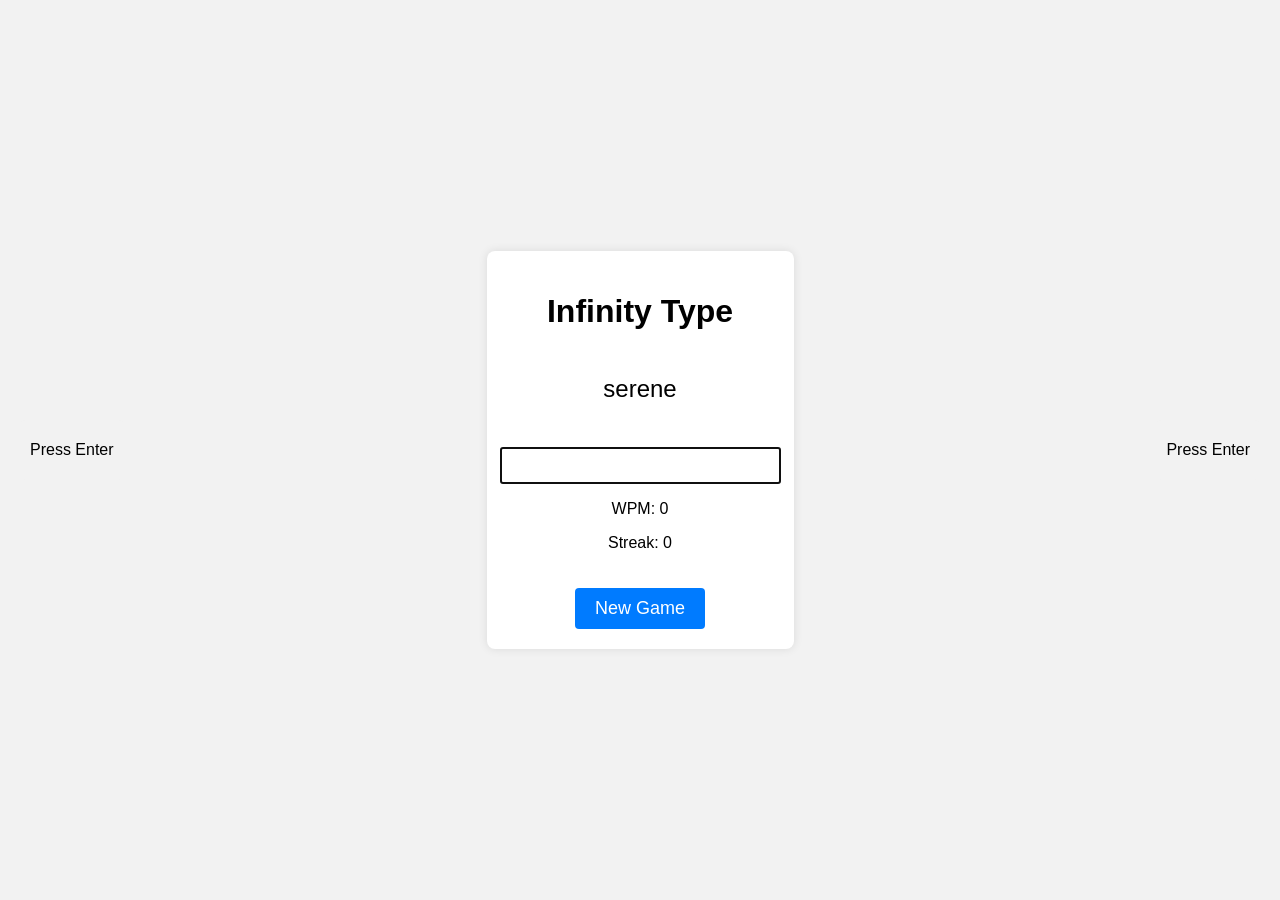
<file: index.html>
<!DOCTYPE html>
<html lang="en">
<head>
    <meta charset="UTF-8">
    <meta name="viewport" content="width=device-width, initial-scale=1.0">
    <title>Infinity Type</title>
    <link rel="stylesheet" href="styles.css">
</head>
<body>
    <div id="game-container">
        <h1 class="zoom">Infinity Type</h1>
        <p id="word-to-type" class="fade-in"></p>
        <input type="text" id="user-input">
        <div id="results">
            <p class="wpm">WPM: <span id="wpm">0</span></p>
            <p class="streak" id="streak">Streak: 0 (Newbie)</p>
        </div>
        <button id="new-game-btn">New Game</button>
    </div>
    <div id="reminder-left" class="pulse-left">
        <p>Press Enter</p>
    </div>
    <div id="reminder-right" class="pulse-right">
        <p>Press Enter</p>
    </div>
    <script src="script.js"></script>
</body>
</html>
</file>
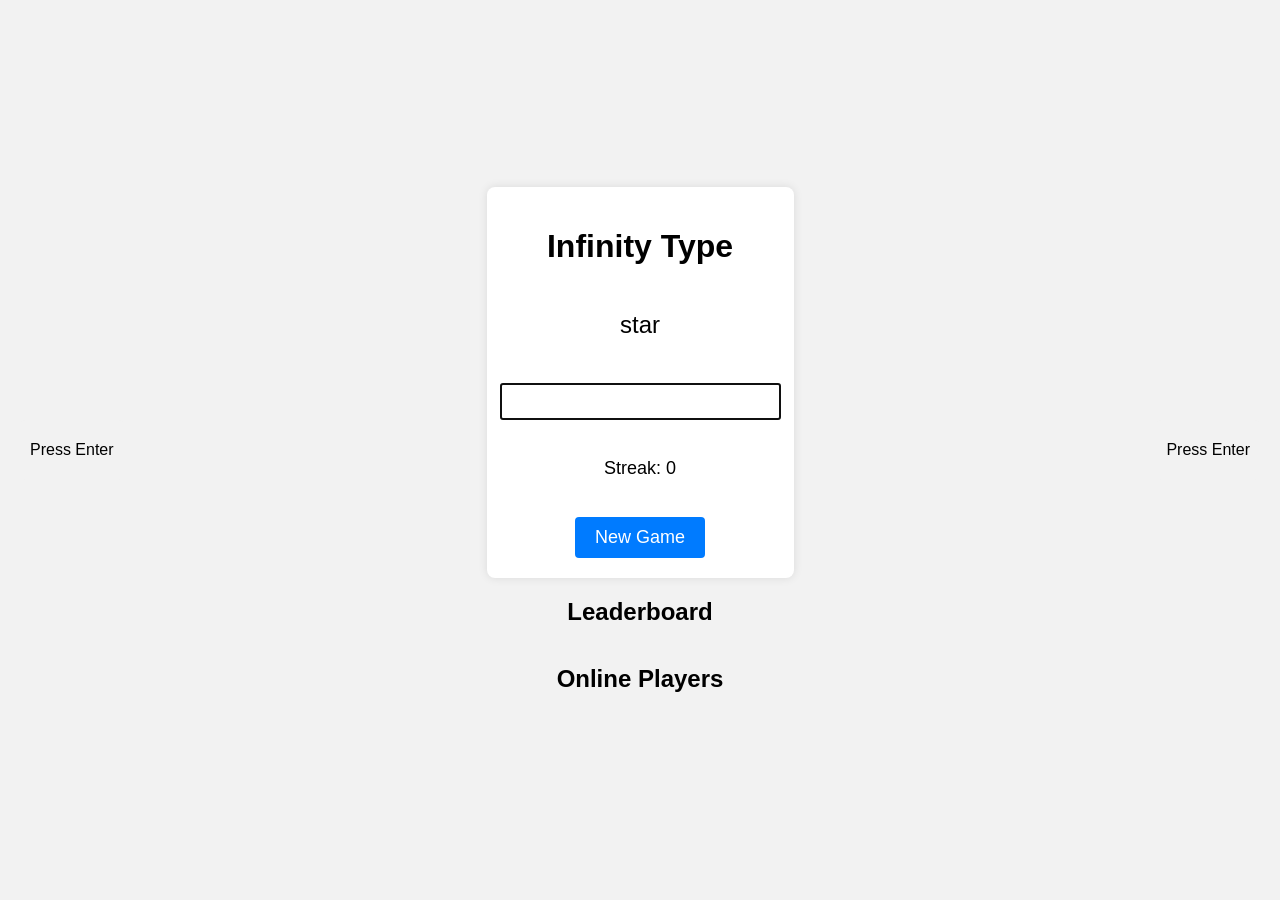
<file: game.html>
<!DOCTYPE html>
<html lang="en">
<head>
    <meta charset="UTF-8">
    <meta name="viewport" content="width=device-width, initial-scale=1.0">
    <title>Infinity Type</title>
    <link rel="stylesheet" href="styles.css">
</head>
<body>
    <div id="game-container">
        <h1 class="zoom">Infinity Type</h1>
        <p id="word-to-type" class="fade-in"></p>
        <input type="text" id="user-input">
        <div id="results" class="results">
            <p class="streak" id="streak">Streak: 0 (Newbie)</p>
        </div>
        <button id="new-game-btn">New Game</button>
    </div>
    <div id="reminder-left" class="pulse-left">
        <p>Press Enter</p>
    </div>
    <div id="reminder-right" class="pulse-right">
        <p>Press Enter</p>
    </div>
    <div id="leaderboard-container">
        <h2>Leaderboard</h2>
        <ul id="leaderboard"></ul>
    </div>
    
    <div id="online-players-container">
        <h2>Online Players</h2>
        <ul id="onlinePlayers"></ul>
    </div>
    <script src="script.js"></script>
</body>
</html>
</file>
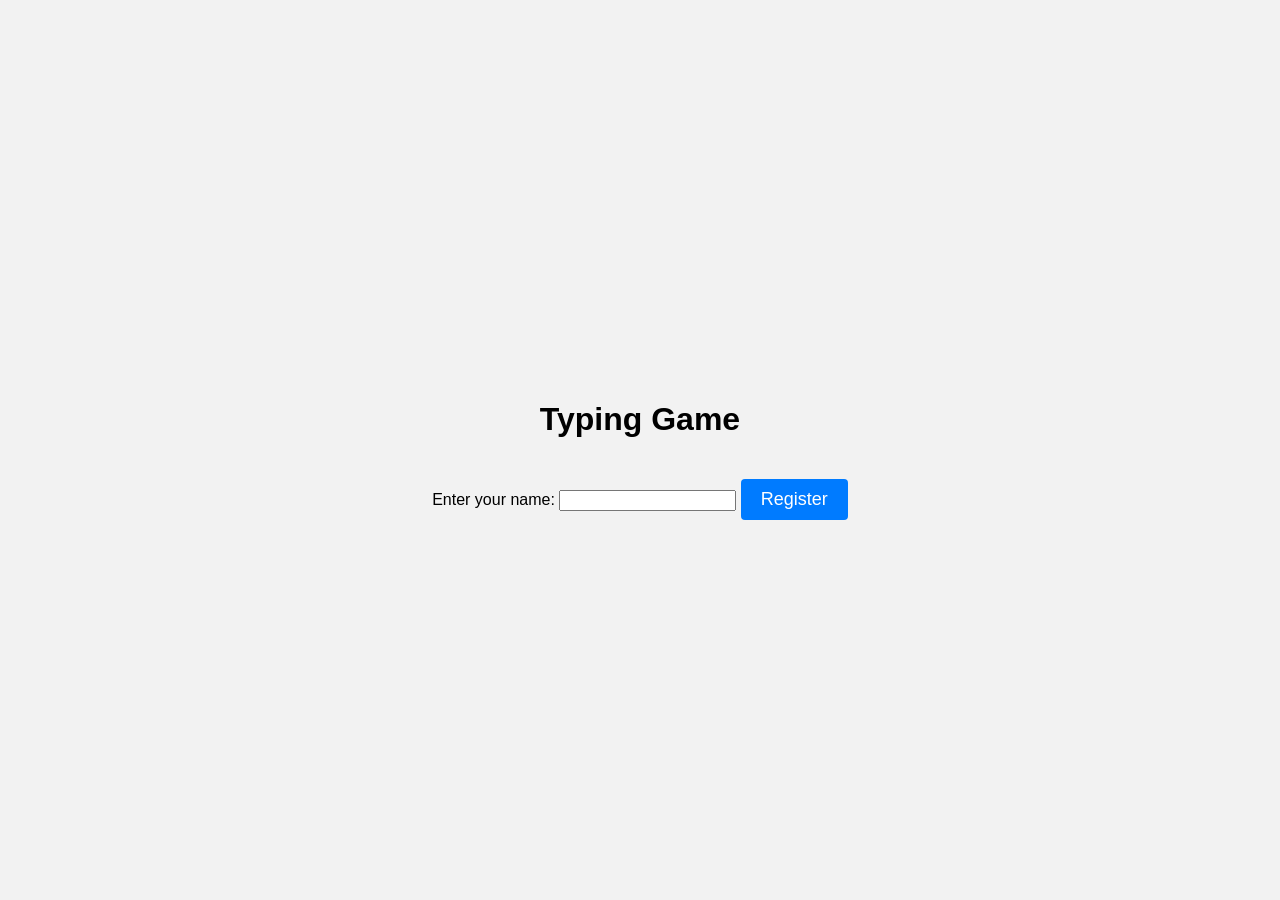
<file: register.html>
<!DOCTYPE html>
<html lang="en">
<head>
    <meta charset="UTF-8">
    <meta name="viewport" content="width=device-width, initial-scale=1.0">
    <title>Typing Game - Registration</title>
    <link rel="stylesheet" href="styles2.css">
</head>
<body>
    <h1>Typing Game</h1>
    <div>
        <label for="playerName">Enter your name:</label>
        <input type="text" id="playerName">
        <button id="register">Register</button>
    </div>
    <script src="app.js"></script>
</body>
</html>
</file>
<file: styles.css>
body {
    margin: 0;
    padding: 0;
    font-family: Arial, sans-serif;
    background-color: #f2f2f2;
    display: flex;
    flex-direction: column;
    align-items: center;
    justify-content: center;
    height: 100vh;
    transition: transform 1s;
}

#game-container {
    text-align: center;
    background-color: #fff;
    border-radius: 8px;
    padding: 20px;
    box-shadow: 0 0 10px rgba(0, 0, 0, 0.1);
    display: flex;
    flex-direction: column;
    align-items: center;
}

#word-to-type {
    font-size: 24px;
    color: black; /* Change text color to black */
}

#user-input {
    font-size: 20px;
    padding: 5px;
    margin-top: 20px;
    width: 100%;
}

button {
    font-size: 18px;
    padding: 10px 20px;
    margin-top: 20px;
    background-color: #007BFF;
    color: #fff;
    border: none;
    border-radius: 4px;
    cursor: pointer;
    transition: background-color 0.3s;
}

button:hover {
    background-color: #0056b3;
}

.results {
    display: flex;
    justify-content: space-between;
    margin-top: 20px;
    font-size: 18px;
}

.correct {
    border: 2px solid green;
    animation: correct 1s;
}

.mistyped {
    border: 2px solid red;
    animation: mistyped 1s;
}

@keyframes correct {
    0% {
        background-color: initial;
    }
    100% {
        background-color: lightgreen;
    }
}

@keyframes mistyped {
    0% {
        background-color: initial;
    }
    100% {
        background-color: lightcoral;
    }
}

@keyframes typeout {
    from {
        width: 0;
    }
    to {
        width: 100%;
    }
}

@keyframes zoom {
    from {
        transform: scale(0);
    }
    to {
        transform: scale(1);
    }
}

@keyframes fade-in {
    0% {
        opacity: 0;
    }
    100% {
        opacity: 1;
    }
}

#reminder-left, #reminder-right {
    position: absolute;
    top: 50%;
    transform: translateY(-50%);
    background-color: #f2f2f2;
    padding: 5px 10px;
    border-radius: 5px;
    animation: pulse 1s infinite;
}

#reminder-left {
    left: 20px;
}

#reminder-right {
    right: 20px;
}

@keyframes pulse {
    0% {
        opacity: 0.5;
    }
    50% {
        opacity: 1;
    }
    100% {
        opacity: 0.5;
    }
}


@keyframes fadeIn {
    from {
        opacity: 0;
    }
    to {
        opacity: 1;
    }
}
</file>
<file: styles2.css>
body {
    margin: 0;
    padding: 0;
    font-family: Arial, sans-serif;
    background-color: #f2f2f2;
    display: flex;
    flex-direction: column;
    align-items: center;
    justify-content: center;
    height: 100vh;
}

#game-container {
    text-align: center;
    background-color: #fff;
    border-radius: 8px;
    padding: 20px;
    box-shadow: 0 0 10px rgba(0, 0, 0, 0.1);
    display: flex;
    flex-direction: column;
    align-items: center;
}

#word-to-type {
    font-size: 24px;
    color: black;
    user-select: none;
}

#user-input {
    font-size: 20px;
    padding: 5px;
    margin-top: 20px;
    width: 100%;
}

button {
    font-size: 18px;
    padding: 10px 20px;
    margin-top: 20px;
    background-color: #007BFF;
    color: #fff;
    border: none;
    border-radius: 4px;
    cursor: pointer;
    transition: background-color 0.3s;
}

button:hover {
    background-color: #0056b3;
}

.results {
    display: flex;
    justify-content: space-between;
    margin-top: 20px;
    font-size: 18px;
}

.correct {
    border: 2px solid green;
    animation: correct 1s;
}

.mistyped {
    border: 2px solid red;
    animation: mistyped 1s;
}

@keyframes correct {
    0% {
        background-color: initial;
    }
    100% {
        background-color: lightgreen;
    }
}

@keyframes mistyped {
    0% {
        background-color: initial;
    }
    100% {
        background-color: lightcoral;
    }
}

@keyframes typeout {
    from {
        width: 0;
    }
    to {
        width: 100%;
    }
}

@keyframes zoom {
    from {
        transform: scale(0);
    }
    to {
        transform: scale(1);
    }
}

@keyframes fade-in {
    0% {
        opacity: 0;
    }
    100% {
        opacity: 1;
    }
}

#reminder-left, #reminder-right {
    position: absolute;
    top: 50%;
    transform: translateY(-50%);
    background-color: #f2f2f2;
    padding: 5px 10px;
    border-radius: 5px;
    animation: pulse 1s infinite;
}

#reminder-left {
    left: 20px;
}

#reminder-right {
    right: 20px;
}

@keyframes pulse {
    0% {
        opacity: 0.5;
    }
    50% {
        opacity: 1;
    }
    100% {
        opacity: 0.5;
    }
}

@keyframes fadeIn {
    from {
        opacity: 0;
    }
    to {
        opacity: 1;
    }
}
</file>
